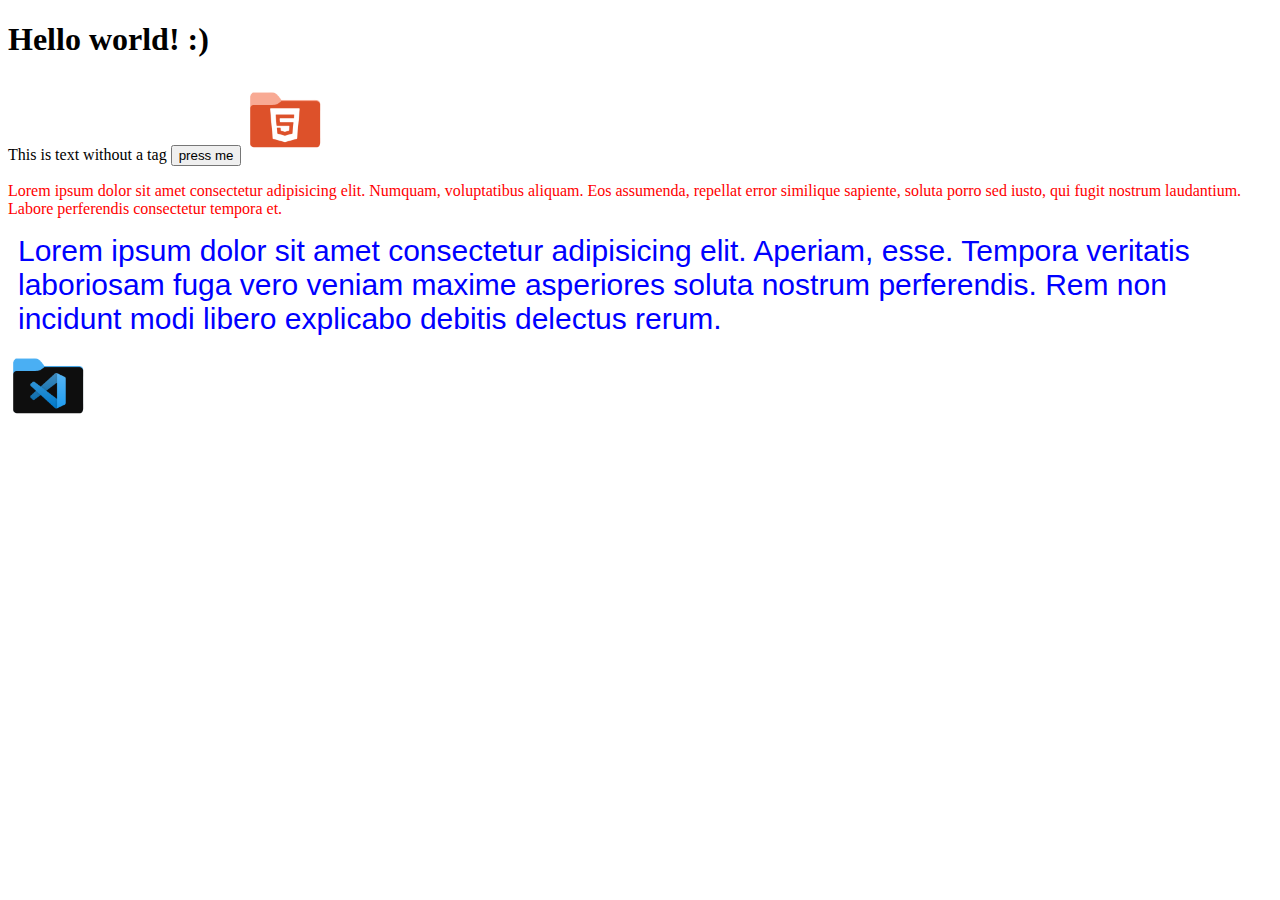
<file: WD/Day-02-Lec/index.html>
<!DOCTYPE html>
<html>
    <head>
        <title>
            My web!
        </title>
        <link rel="stylesheet" href="./css/style.css"/>
    </head>
    <body>
       <h1>Hello world! :)</h1>
    </body>
    <div id="main">
        <!--this is a comment-->
        This is text without a tag
        <button class="mini">press me</button>
        <img src="./img/me.png" width="50" height="50">
        <p>Lorem ipsum dolor sit amet consectetur adipisicing elit. Numquam, voluptatibus aliquam. Eos assumenda, repellat error similique sapiente, soluta porro sed iusto, qui fugit nostrum laudantium. Labore perferendis consectetur tempora et.</p>
    </div>
    <div>
        <p style="color:blue; margin: 10px; font-size: 30px; font-family: Arial, Helvetica, sans-serif;">Lorem ipsum dolor sit amet consectetur adipisicing elit. Aperiam, esse. Tempora veritatis laboriosam fuga vero veniam maxime asperiores soluta nostrum perferendis. Rem non incidunt modi libero explicabo debitis delectus rerum.</p>
    </div>
    <div>
        <img src="./img/vsc.png" alt="">
    </div>
</html>
</file>
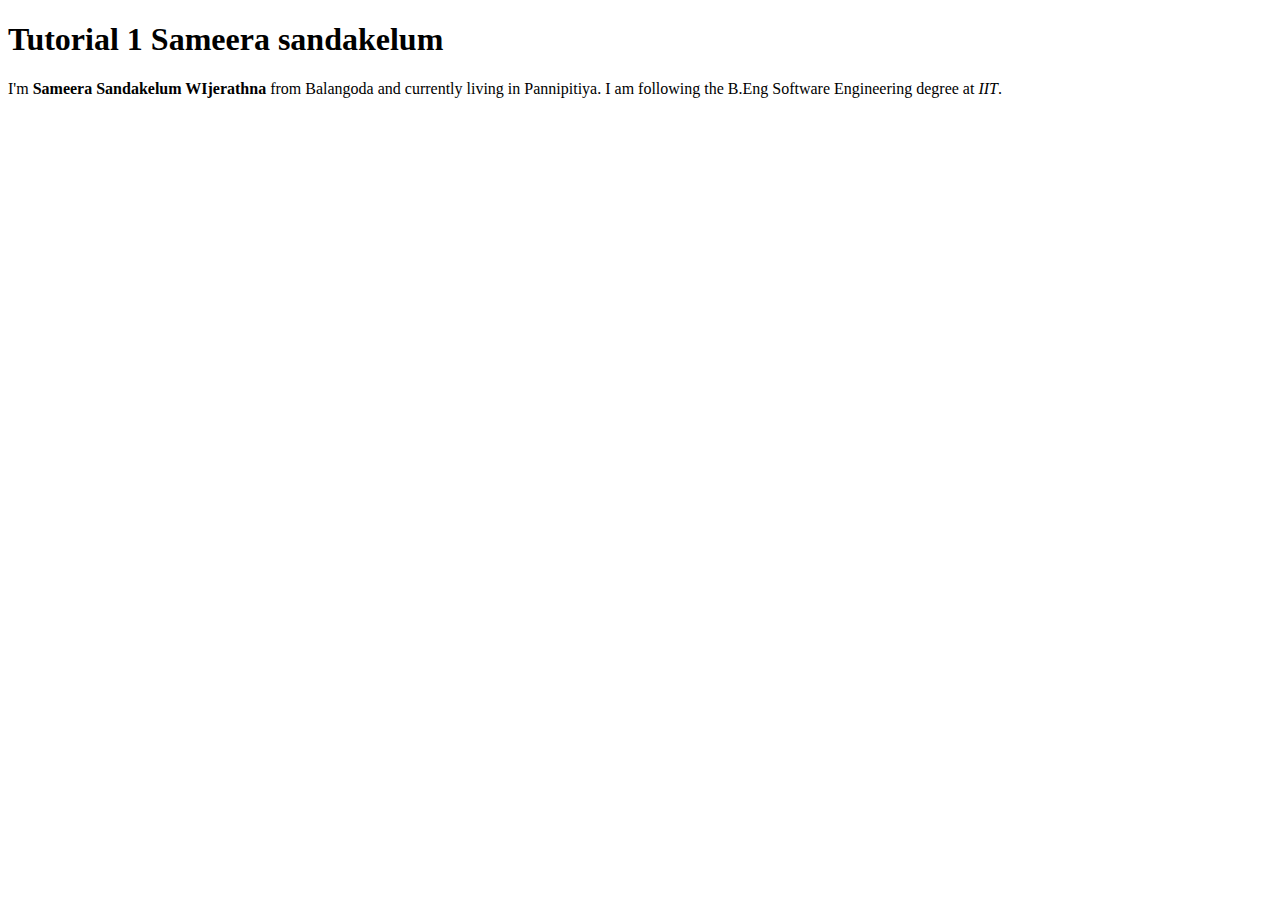
<file: WD/Day02-Tut/index.html>
<!DOCTYPE html>
<html lang="en">
    <head>
        <meta charset="UTF-8">
        <title>Tutorial 1</title>
    </head>
    <body>
        <h1>Tutorial 1 Sameera sandakelum</h1>
       <p>I'm <b>Sameera Sandakelum WIjerathna</b> from Balangoda and currently living in Pannipitiya. I am following the B.Eng Software Engineering degree at <i>IIT</i>.</p> 
    </body>
</html>
</file>
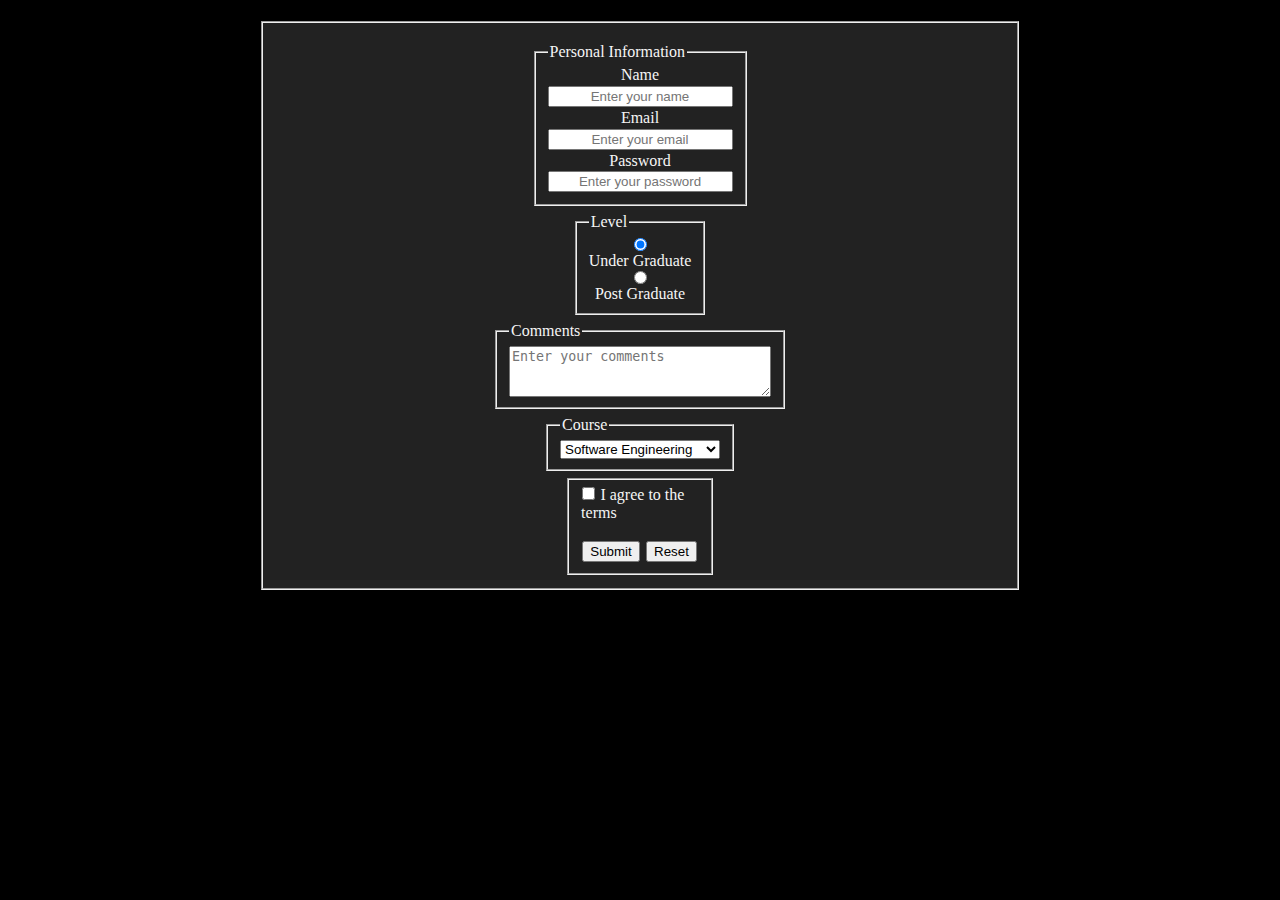
<file: WD/Day05/index.html>
<html>
    <head>
        <meta charset="utf-8">
        <title>Form</title>
        <link rel="stylesheet" href="./css/style.css"/>
    </head>
    <body>
        <form>
            <fieldset class="main">
            <fieldset>
                <legend>Personal Information</legend>
                <label for="name">Name</label>
                <input type="text" name="name" id="name" placeholder="Enter your name">
                <label for="email">Email</label>
                <input type="email" name="email" id="email" placeholder="Enter your email">
                <label for="password">Password</label>
                <input type="password" name="password" id="password" placeholder="Enter your password">
            </fieldset>
            <fieldset>
                <legend>Level</legend>
                <input type="radio" name="grad" id="udg" value="udg" checked>
                <label for="udg">Under Graduate</label>
                <input type="radio" name="grad" id="pdg" value="pdg">
                <label for="pdg">Post Graduate</label>
            </fieldset>
            <fieldset>
                <legend>Comments</legend>
                <textarea name="comments" id="comments" cols="30" rows="3" placeholder="Enter your comments"></textarea>
            </fieldset>
            <fieldset>
                <legend>Course</legend>
                <select name="Course" id="course">
                    <option value="se" selected>Software Engineering</option>
                    <option value="cs">Computer Science</option>
                    <option value="it">Information Technology</option>
                </select>
            </fieldset>
            <fieldset>
                <div>
                    <input type="checkbox" name="agree" id="agree">
                    <label for="agree">I agree to the terms</label><br><br>
                    <input type="submit" value="Submit">
                    <input type="reset" value="Reset">
                </div>
            </fieldset>
            </fieldset>
        </form>
    </body>
</html>
</file>
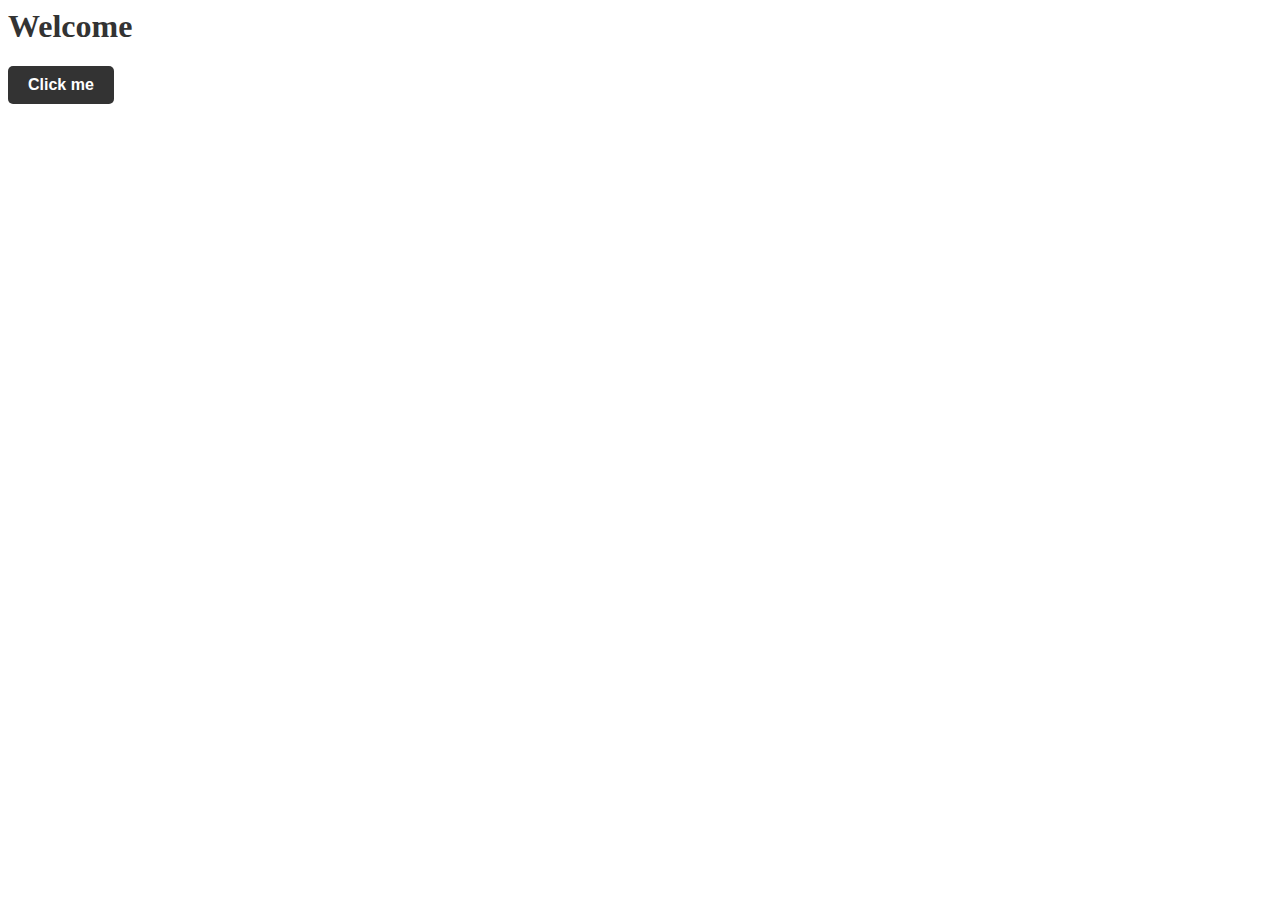
<file: WD/Day06/002/index.html>
<html>
    <head>
        <title>Day 06 002</title>
        <link rel="stylesheet" href="style.css">
    </head>
    <body>
        <h1>Welcome</h1>
        <p>
            <button>Click me</button>
        </p>
        <script src="code.js"/>
    </body>
</html>
</file>
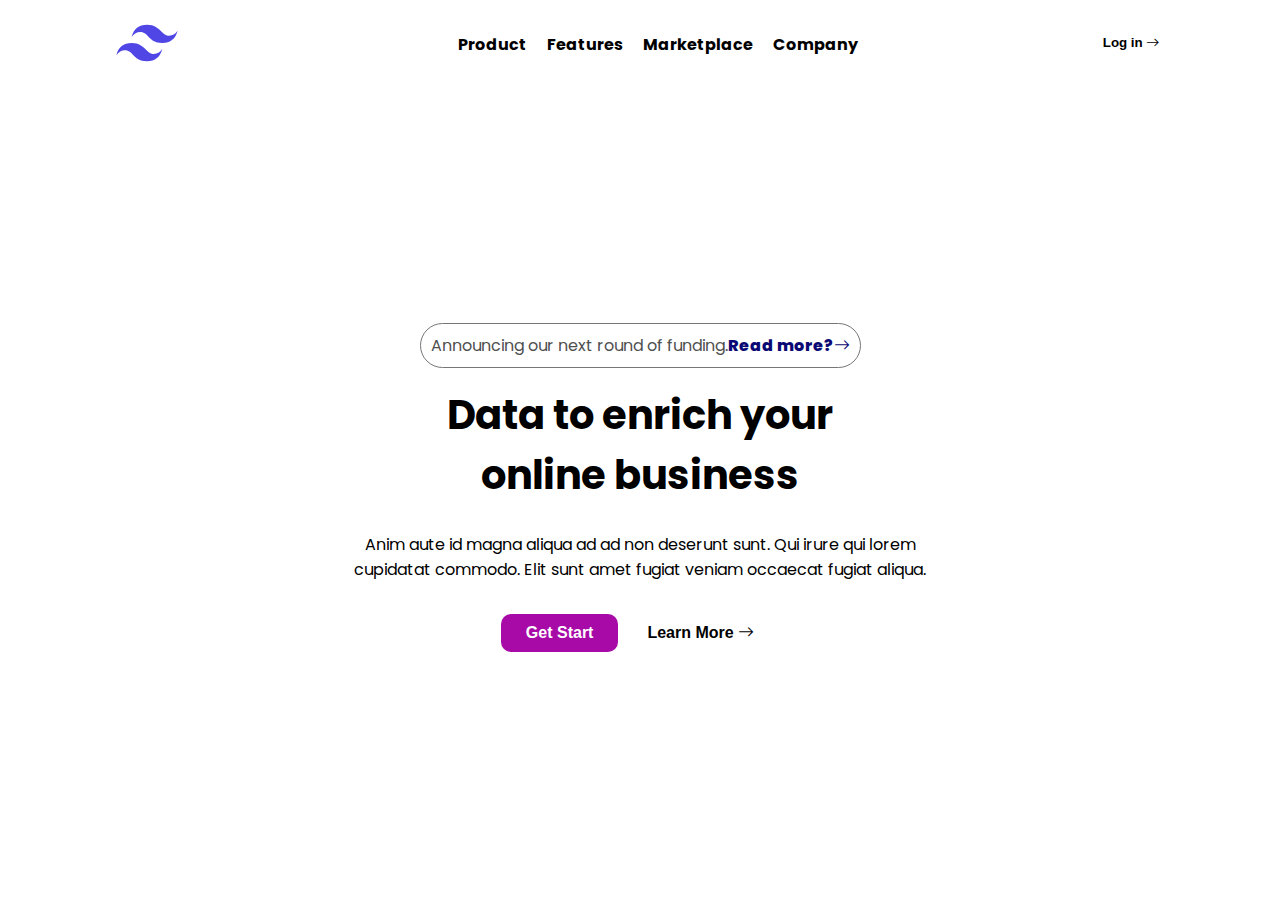
<file: WD/Day04/New folder/New folder/index.html>
<!DOCTYPE html>
<html lang="en">
<head>
    <meta charset="UTF-8">
    <meta http-equiv="X-UA-Compatible" content="IE=edge">
    <meta name="viewport" content="width=device-width, initial-scale=1.0">
    <title>test1</title>

    <link rel="stylesheet" href="./style.css">
    <link rel="stylesheet" href="https://cdn.jsdelivr.net/npm/bootstrap-icons@1.3.0/font/bootstrap-icons.css">

    <link rel="preconnect" href="https://fonts.googleapis.com">
<link rel="preconnect" href="https://fonts.gstatic.com" crossorigin>
<link href="https://fonts.googleapis.com/css2?family=Itim&family=Poppins:wght@300;400;500;600;700&display=swap" rel="stylesheet">
</head>
<body>

    <nav class="nav">
        <div class="logo">
            <img src="./mark.svg" alt="logo">
        </div>
        <div class="menu">
            <ul>
                <li><a href="#">product</a></li>
                <li><a href="#">features</a></li>
                <li><a href="#">marketplace</a></li>
                <li><a href="#">company</a></li>
            </ul>
        </div>

        <div >
            <button class="logBtn">Log in <i class="bi bi-arrow-right"></i> </button>
        </div>
    </nav>


    <section class="mainSec">
        <div class="sec1">
            <a href="#">Announcing our next round of funding.<span>Read more?<i class="bi bi-arrow-right"></i></span></a>
        </div>

        <div class="headerText">
            <h1>Data to enrich your <br> online business</h1>
            <p>Anim aute id magna aliqua ad ad non deserunt sunt. Qui irure qui lorem <br> cupidatat commodo. Elit sunt amet fugiat veniam occaecat fugiat aliqua.</p>
        </div>

        <div class="btnrow">
            <button class="btnStart">get start</button>
            <button class="btnLearn">learn more <i class="bi bi-arrow-right"></i></button>
        </div>
    </section>

    
</body>
</html>
</file>
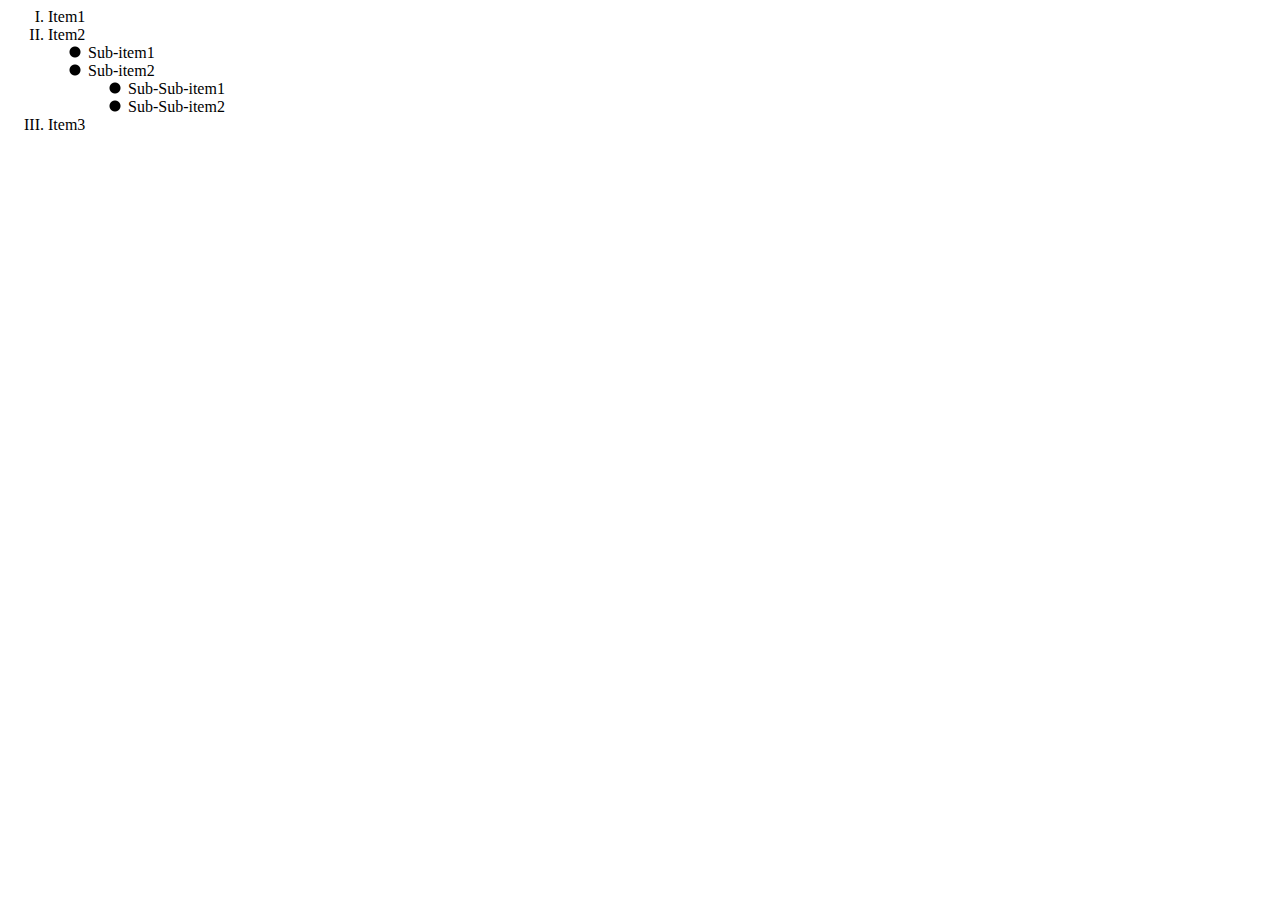
<file: WD/Day03-Lec/lists/lists.html>
<html>
    <head>
        <title>
            Title
        </title>
        <link rel="stylesheet" href="./style.css"/>
    </head>
    <body>
        <ol>
            <li>Item1</li>
            <li>Item2</li>
            <ul>
                <li>Sub-item1</li>
                <li>Sub-item2</li>
                <ul>
                    <li class="a">Sub-Sub-item1</li>
                    <li class="b">Sub-Sub-item2</li>
                </ul>
            </ul>
            <li>Item3</li>
        </ol>
    </body>
</html>
</file>
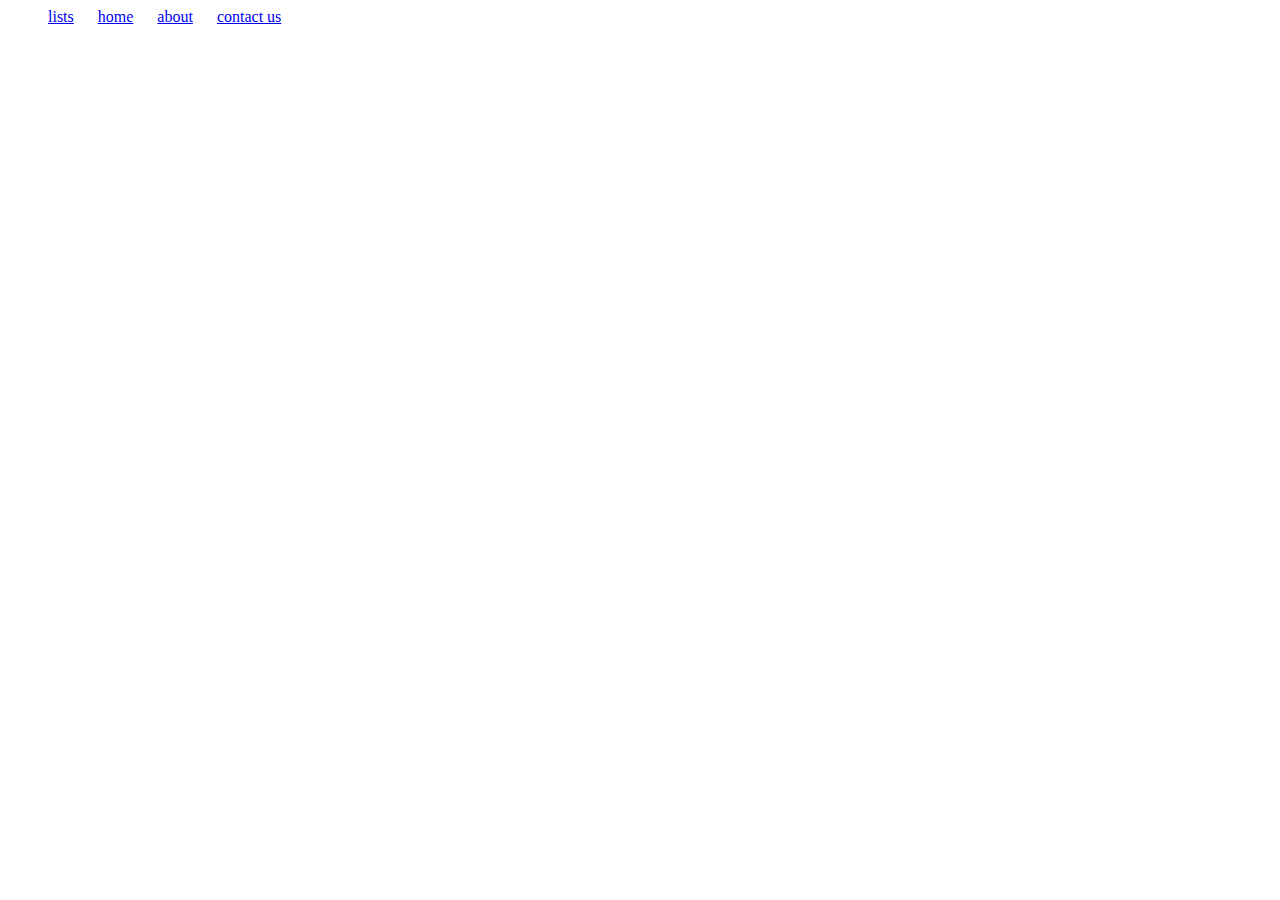
<file: WD/Day03-Lec/lists/navlist.html>
<html>
    <head>
        <title>
            Title
        </title>
        <link rel="stylesheet" href="./style.css"/>
        <style>
            #navlist li {
                display: inline;
                padding-right: 20px;
            }
            
        </style>
    </head>
    <body>
        <ul id="navlist">
                <li><a href="#">lists</a></li>
                <li><a href="#">home</a></li>
                <li><a href="#">about</a></li>
                <li><a href="#">contact us</a></li>
        </ul>
    </body>
</html>
</file>
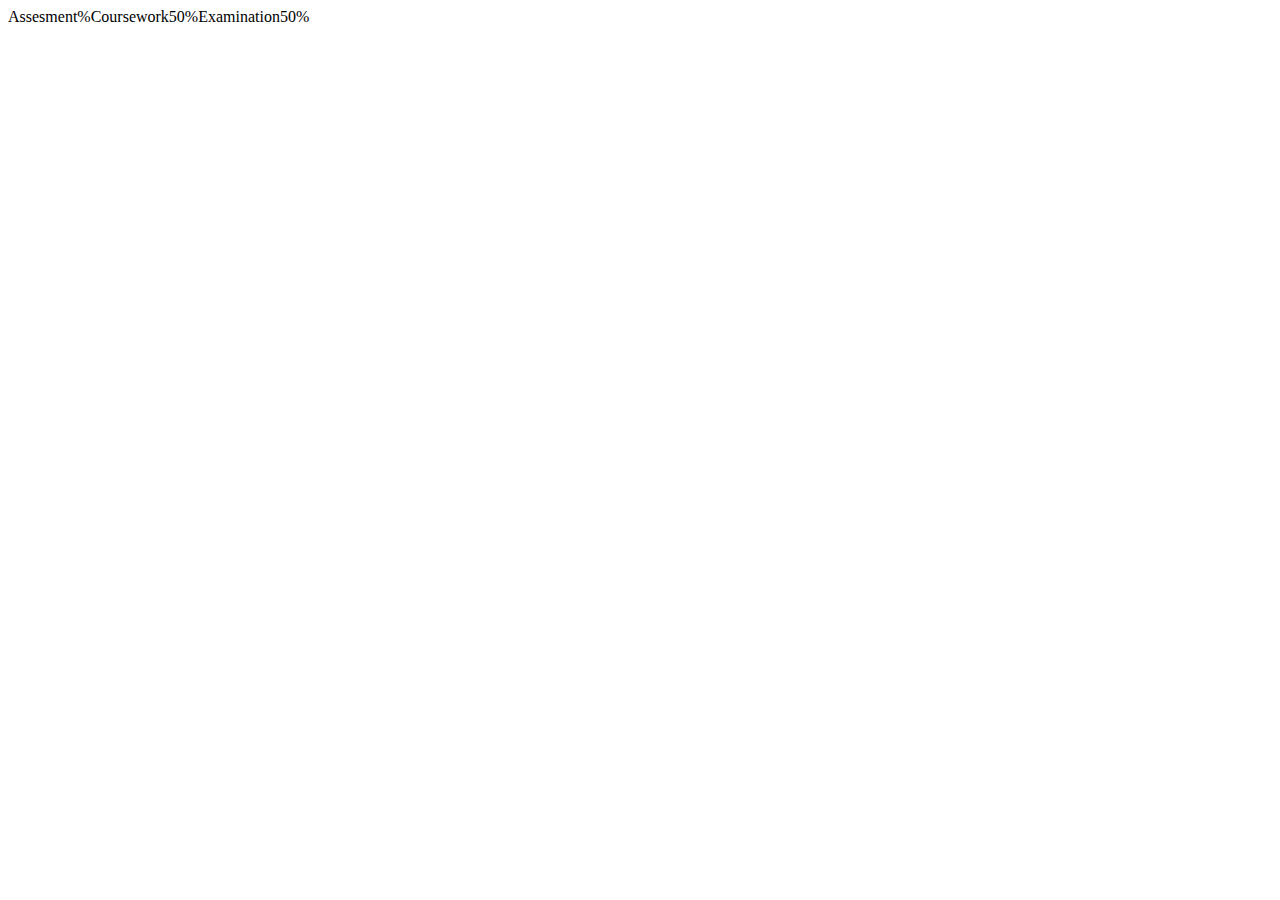
<file: WD/Day03-Lec/Tables/review-question.html>
<html>
    <head>
        <title>
            review question
        </title>
    </head>
    <body>
        <table>
            <th>
                <tr>Assesment</tr>
                <tr>%</tr>
            </th>
            <td>
                <tr>Coursework</tr>
                <tr>50%</tr>
            </td>
            <td>
                <tr>Examination</tr>
                <tr>50%</tr>
            </td>
        </table>
    </body>
</html>
</file>
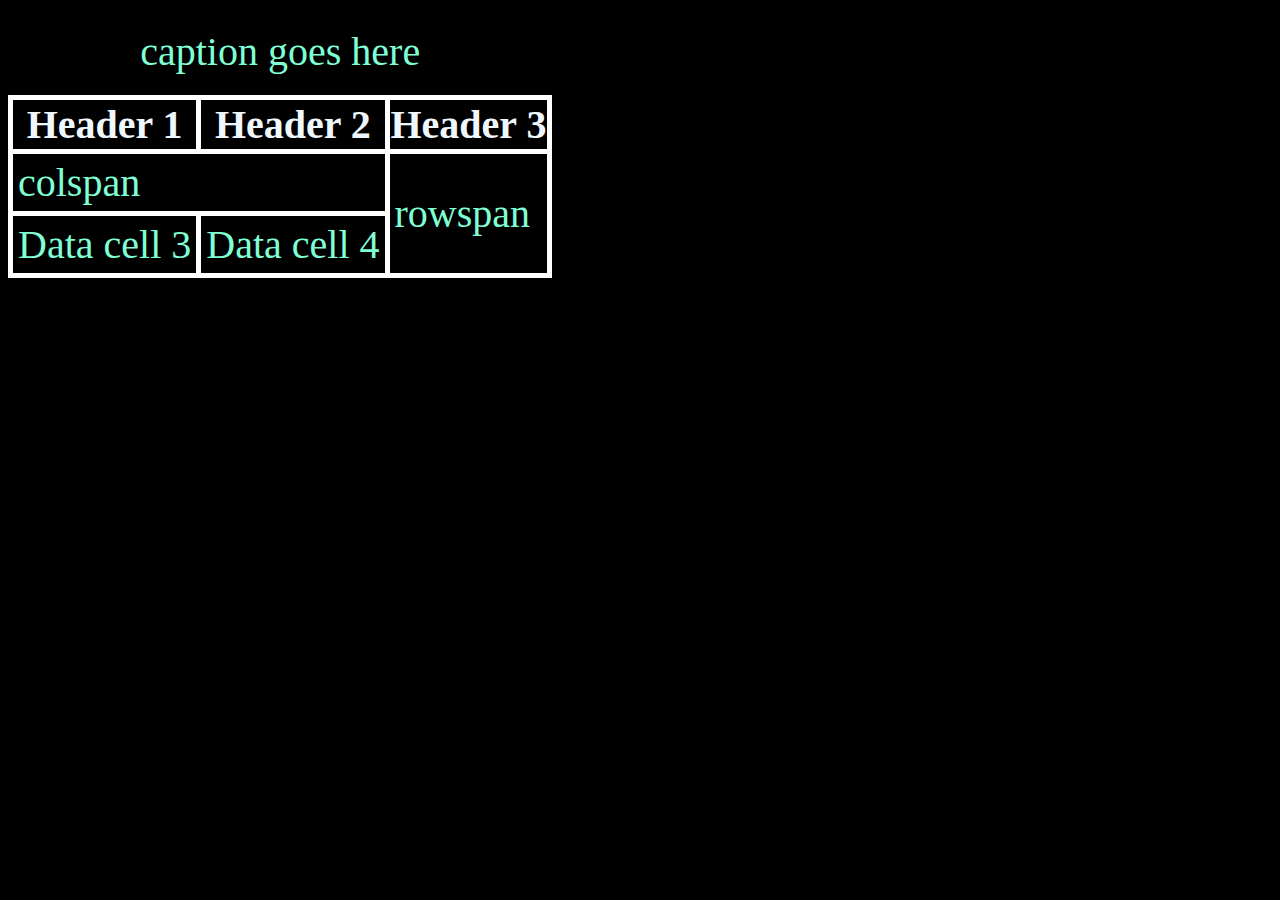
<file: WD/Day03-Lec/Tables/table.html>
<html>
    <head>
        <title>
            Title goes here
        </title>
        <style>
            html {
                background-color: black;
                color: aquamarine;
            }
            table,th,td {
                border-collapse: collapse;
                border: 5px solid white;
                font-size: 40px;
                font-family: Product Sans;
            }
            td {
                padding: 5px;
            }
            caption{
                padding: 20px;
            }
            th {
                background-color: black;
                color: aliceblue;
            }
        </style>
    </head>
    <body>
        <table>
            <caption>caption goes here</caption>
            <tr>
                <th>Header 1</th>
                <th>Header 2</th>
                <th>Header 3</th>
            </tr>
            <tr>
                <td colspan="2">colspan</td>
                <td rowspan="2">rowspan</td>
            </tr>
            <tr>
                <td>Data cell 3</td>
                <td>Data cell 4</td>
            </tr>
        </table>
    </body>
</html>
</file>
<file: WD/Day-02-Lec/css/style.css>
p{
	color:RED;
}

img{
    height: 80px;
    width: 80px;
}
</file>
<file: WD/Day05/css/style.css>
input {
    align-items: center;
    text-align: center;
    margin: 1%;
}

label {
    text-align: center;
    justify-content: center;
}

form {
    display :flex;
    flex-direction: column;
}

fieldset {
    display: flex;
    flex-direction: column;
    justify-content: center;
    align-items: center;
    margin-top: 1%;
    margin-left: 40%;
    margin-right: 40%;
}

html {
    background-color: black;
    color: #f5f5f5;
}

.main {
    margin-top: 1%;
    margin-left: 20%;
    margin-right: 20%;
    padding: 1%;
    background-color: #222222;
}
</file>
<file: WD/Day06/002/style.css>
h1 {
    color: #333;
}

button {
    background-color: #333;
    color: #fff;
    border: none;
    padding: 10px 20px;
    border-radius: 5px;
    font-size: 16px;
    font-weight: bold;
    cursor: pointer;
}

button:hover {
    background-color:gray;
    color: black;
}

button:active {
    background-color:red;
    color: #fff;
}
</file>
<file: WD/Day04/New folder/New folder/style.css>
body{
    box-sizing: border-box;
    margin: 0;
    padding: 0;
    font-family: 'Itim', cursive;
font-family: 'Poppins', sans-serif;
}

a{
    color: black;
    text-decoration: none;
}



/*=== navigation bar====*/

.nav{
    display: flex;
    flex-direction: row;
    justify-content: space-around;
    align-content: center;
    margin: 1rem auto;
    text-transform: capitalize;
    font-weight: bold;
}
.menu ul{
    list-style: none;
    display: flex;
}
.menu ul li{
    margin: 0 10px;
}
.logo{
    width: 5%;
    height: 5%;
}

.logBtn{
    margin-top:2vh ;
    border: none;
    font-weight: 700;
    background-color: transparent;
    cursor: pointer;
}
.logBtn i{
    font-weight: 700;
}

.mainSec{
    margin: 20% auto;
    text-align: center;
    display: flex;
    flex-direction: column;
    align-content: center;
}

.sec1 a{
    color: rgb(79, 79, 79);
    border: solid 1px rgb(119, 117, 117);
    border-radius: 50px;
    padding: 10px;
}
.sec1 a span{
    color: rgb(10, 8, 117);
    font-weight: 800;
}

.headerText h1{
    font-weight: bold;
    font-size: 2.5rem;
}

.btnStart{
    background-color: rgb(167, 10, 167);
    padding: 10px 25px;
    border: none;
    border-radius: 10px;
    color: white;
    font-weight: 700;
    font-size: 1rem;
    cursor: pointer;
    text-transform: capitalize;
}
.btnLearn{
    border: none;
    padding: 10px 25px;
    border: none;
    border-radius: 10px;
    color: black;
    font-weight: 700;
    font-size: 1rem;
    cursor: pointer;
    background-color: transparent;
    text-transform: capitalize;
}
.btnrow{
    margin-top: 1rem;
}
</file>
<file: WD/Day03-Lec/lists/style.css>
li.a {
    list-style-type: circle;
}

li.b {
    list-style-type: square;
}

ol {
    list-style-type: upper-roman;
}

ul {
    list-style-image: url('icons8-filled-circle-12.png');
}
</file>
